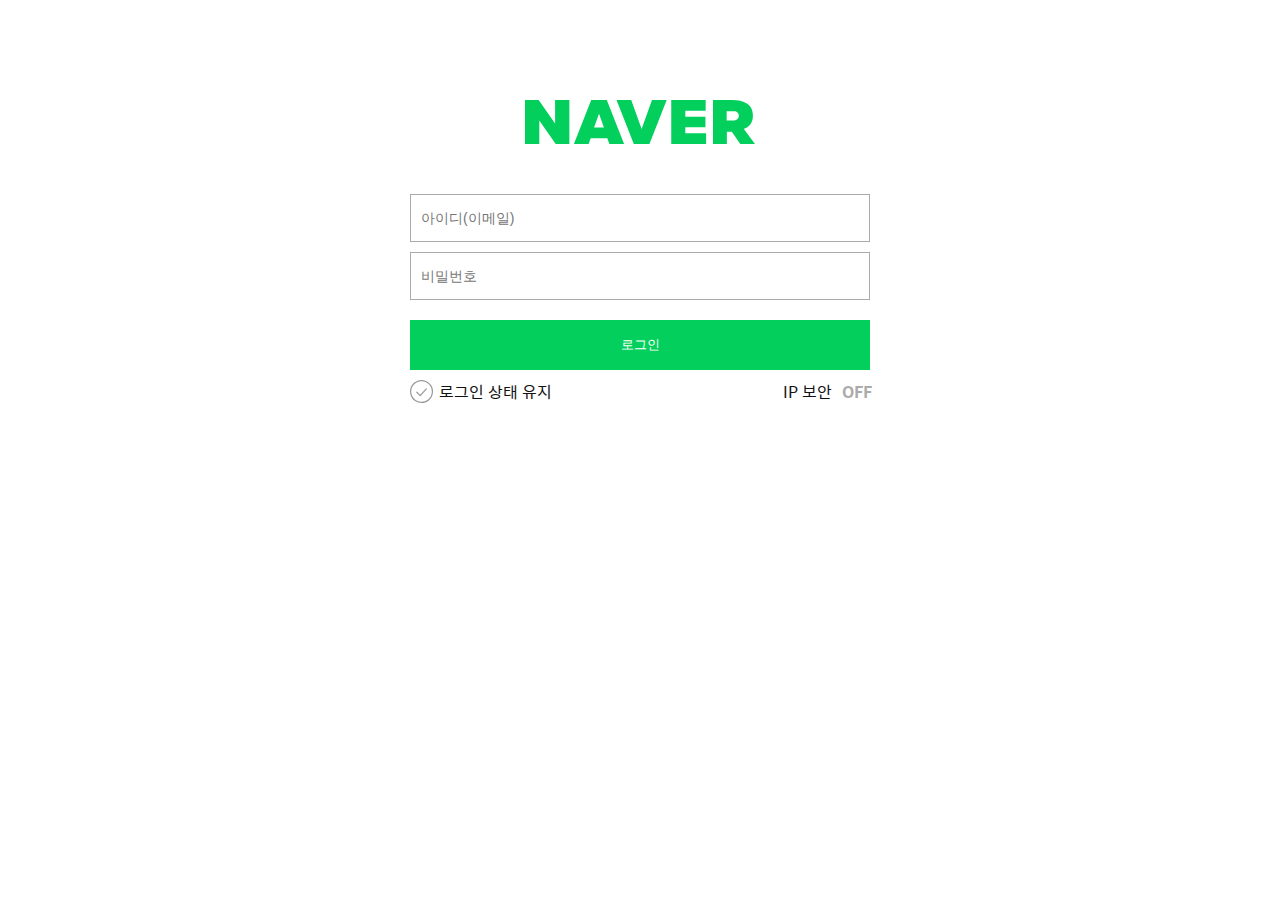
<file: mission02/index.html>
<!DOCTYPE html>
<html lang="ko-KR">

<head>
  <meta charset="UTF-8" />
  <meta http-equiv="X-UA-Compatible" content="IE=edge" />
  <meta name="viewport" content="width=device-width, initial-scale=1.0" />
  <title>네이버 - 로그인</title>
  <link rel="stylesheet" href="./css/style.css" />
  <script src="./js/main.js" defer></script>
</head>

<body>

  <h1 class="logo">
    <a href="https://www.naver.com/" class="naver-home-link">
      <img src="./images/logo.png" alt="네이버" srcset="./images/logo.svg"
        class="responsive-svg" />
    </a>
  </h1>

  <form action="URL" class="login-form" method="POST">
    <fieldset>
      <legend class="a11y">로그인 폼</legend>
      <div class="login-form-container">
        <div class="user-email">
          <label for="userEmail" class="a11y">아이디</label>
          <input type="email" class="user-email-input" id="userEmail"
            name="userEmail" placeholder="아이디(이메일)" required
            aria-invalid="false" aria-describedby="userEmailError"
            aria-live="assertive" />
          <span class="error-message" id="userEmailError">아이디는 이메일 형식으로 입력해
            주세요.</span>
        </div>
        <div class="user-password">
          <label for="userPassword" class="a11y">비밀번호</label>
          <input type="password" class="user-password-input" id="userPassword"
            name="userPassword" placeholder="비밀번호" required aria-invalid="false"
            aria-describedby="userPasswordError" aria-live="polite" />
          <span class="error-message" id="userPasswordError">비밀번호는 특수문자 포함 6자리 이상 입력해
            주세요.</span>
        </div>
        <div class="login-state-ip-security-checkbox-wrapper">
          <div class="login-state">
            <input type="checkbox" class="login-state-checkbox" id="loginState"
              name="state" />
            <label for="loginState" class="login-state-label">
              <span class="icon-check"></span>로그인 상태 유지
            </label>
          </div>
          <div class="ip-security-wrapper">
            <a href="./ip_security.html" rel="noopener noreferrer"
              title="IP 보안에 대해" class="ip-security-link" target="_blank">IP
              보안</a>
            <div class="ip-security">
              <input type="checkbox" class="ip-security-checkbox" name="ip"
                id="loginIp" />
              <label for="loginIp" class="ip-security-label"
                aria-label="IP 보안설정"></label>
            </div>
          </div>
        </div>
        <button type="submit" class="btn-login">로그인</button>
      </div>
    </fieldset>
  </form>

</body>

</html>
</file>
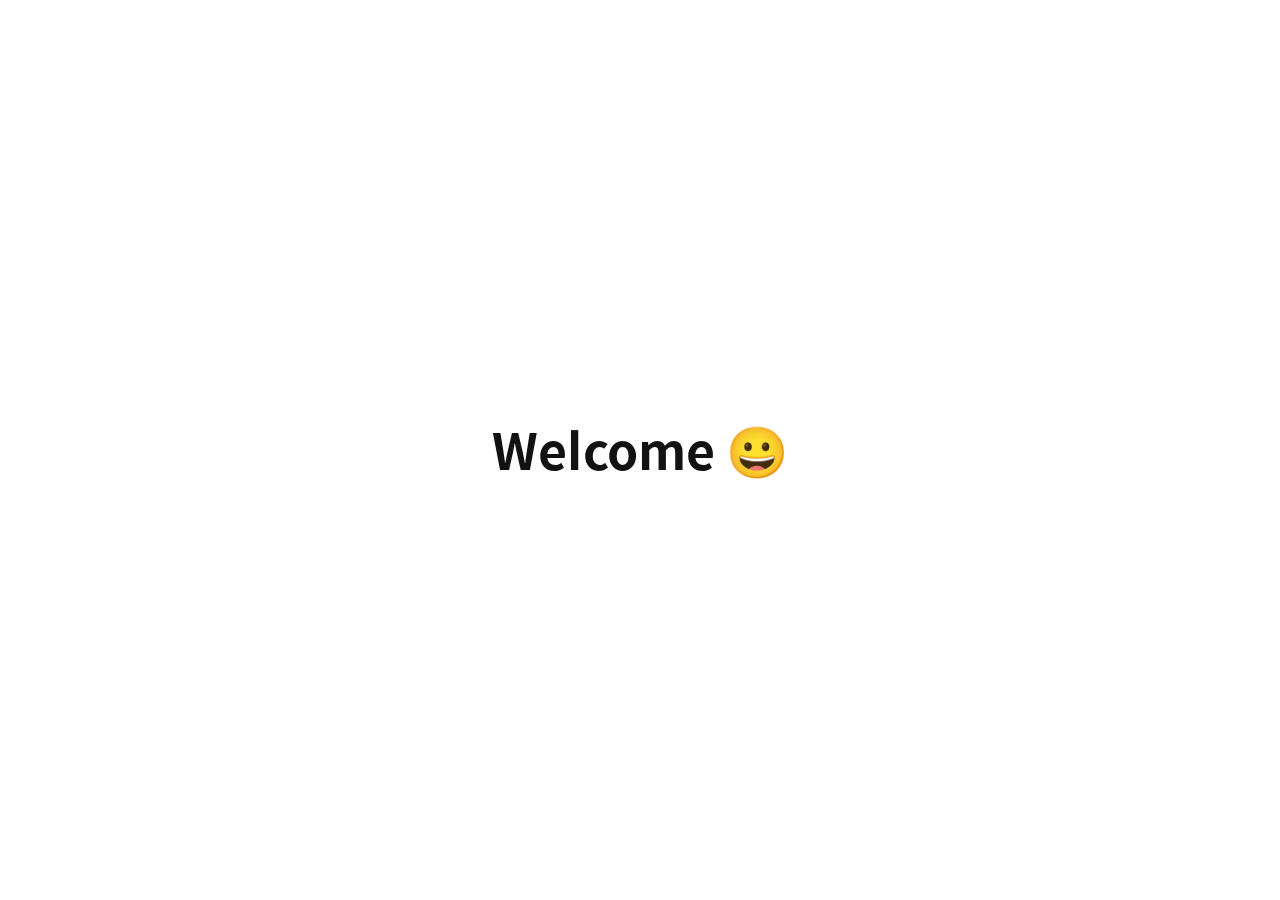
<file: mission02/welcome.html>
<!DOCTYPE html>
<html lang="ko-KR">
<head>
  <meta charset="UTF-8" />
  <meta name="viewport" content="width=device-width, initial-scale=1.0" />
  <title>welcome😄</title>
  <link rel="stylesheet" href="./css/style.css" />
</head>
<body>

  <h1 class="welcome">Welcome 😀</h1>
  
</body>
</html>
</file>
<file: mission02/css/style.css>
/* 웹폰트 - Spoqa Han Sans */
@import url(./fonts.css);

/* CSS 초기화 */
html,
body,
div,
span,
applet,
object,
iframe,
h1,
h2,
h3,
h4,
h5,
h6,
p,
blockquote,
pre,
a,
abbr,
acronym,
address,
big,
cite,
code,
del,
dfn,
em,
img,
ins,
kbd,
q,
s,
samp,
small,
strike,
strong,
sub,
sup,
tt,
var,
b,
u,
i,
center,
dl,
dt,
dd,
ol,
ul,
li,
fieldset,
form,
label,
legend,
table,
caption,
tbody,
tfoot,
thead,
tr,
th,
td,
article,
aside,
canvas,
details,
embed,
figure,
figcaption,
footer,
header,
hgroup,
menu,
nav,
output,
ruby,
section,
summary,
time,
mark,
audio,
video {
  margin: 0;
  padding: 0;
  border: 0;
  font-size: 100%;
  font: inherit;
  vertical-align: baseline;
}
/* HTML5 display-role reset for older browsers */
article,
aside,
details,
figcaption,
figure,
footer,
header,
hgroup,
menu,
nav,
section {
  display: block;
}
body {
  line-height: 1.15;
}
ol,
ul {
  list-style: none;
}
blockquote,
q {
  quotes: none;
}
blockquote:before,
blockquote:after,
q:before,
q:after {
  content: "";
  content: none;
}
table {
  border-collapse: collapse;
  border-spacing: 0;
}

a {
  color: inherit;
  text-decoration: none;
}

/* 숨김 콘텐츠 */
.a11y,
legend {
  position: absolute;
  width: 1px;
  height: 1px;
  margin: -1px;
  overflow: hidden;
  visibility: hidden;
  clip: rect(0, 0, 0, 0);
  clip-path: inset(50%);
}

/* 기본 박스 사이징 설정 */
*,
*::before,
*::after {
  box-sizing: border-box;
}

/* 기본 글자크기 설정 */
html {
  font-size: 10px;
}

/* 본문 기본 스타일 */
body {
  font-family: "Spoqa Han Sans", sans-serif;
  font-weight: 400;
  background-color: #fff;
  color: #121212;
  margin: 0;
  font-size: 1.6rem;
}

/* 공통 스타일 */
/* 공통 반응형 이미지 */
.responsive-img {
  max-width: 100%;
  height: auto;
}
.responsive-svg {
  width: 100%;
  height: auto;
}

/* 공통 네이버 로고 */
.logo {
  width: clamp(15rem, 51.25%, 23rem);
  margin: 7rem auto 4.5rem;
  font-size: 1rem;
}

.logo img {
  display: block;
}

/* 공통 로그인 폼 */
.login-form-container {
  display: flex;
  flex-flow: column wrap;
  gap: 1rem;
  margin-left: 1.5rem;
  margin-right: 1.5rem;
}

.user-email-input,
.user-password-input {
  width: 100%;
  font-size: 1.4rem;
  padding: 0.5rem 1rem;
  border: 1px solid #aaa;
  height: 4.8rem;
}

.user-email-input:focus,
.user-password-input:focus {
  outline: none;
  border-color: #03cf5d;
}

.user-email-input:focus::placeholder,
.user-password-input:focus::placeholder {
  color: #03cf5d;
}

.login-state-ip-security-checkbox-wrapper {
  /* background: salmon; */
  order: 1;
}

.btn-login {
  background: #03cf5d;
  padding: 1.6rem 0;
  color: #fff;
  border: 0;
  margin-top: 1rem;
  cursor: pointer;
}

/* 공통 에러 메세지 */
.error-message {
  color: red;
  display: none;
  font-size: 1.2rem;
  margin-top: 1rem;
}

.is--invalid + .error-message {
  display: block;
}

/* 공통 로그인 상태 유지 체크박스 */
.login-state {
  position: relative;
}

.login-state-checkbox {
  position: absolute;
  top: -0.4rem;
  left: -0.4rem;
  width: 2.4rem;
  height: 2.4rem;
  appearance: none;
}

.login-state-label {
  display: flex;
  flex-flow: row nowrap;
  align-items: center;
  gap: 0.5rem;
}

.login-state-label .icon-check {
  background: url(./../images/icon-unchecked.svg) no-repeat 0 0 /100%;
  display: block;
  width: 2.4rem;
  height: 2.4rem;
}

.login-state-checkbox:checked + .login-state-label .icon-check {
  background-image: url(./../images/icon-checked.svg);
}

.welcome{
  position: absolute;
  left: 50%;
  top: 50%;
  transform: translate(-50%,-50%);
  font-size: 5rem;
  font-weight: bold;
}

/* 모바일 스타일 */
@media (max-width: 480px) {
  /* 모바일 로그인 폼 */
  .login-form-container {
    /* background: skyblue; */
  }

  /* 모바일 IP 보완 및 체크박스 */
  .ip-security-wrapper {
    display: none;
  }

  /* 모바일 로그인 상태 유지 및 체크박스 */
  .login-state {
    float: right;
  }
}

/* 데스크탑 스타일 */
@media (min-width: 481px) {
  /* 데스크탑 로고 */
  .logo {
    width: 23rem;
    margin-top: 10rem;
    margin-bottom: 5rem;
  }

  /* 데스크탑 로그인 폼 */
  .login-form-container {
    width: 460px;
    margin-left: auto;
    margin-right: auto;
  }

  /* 데스크탑 로그인 상태유지 및 IP 보완 체크박스 */
  .login-state-ip-security-checkbox-wrapper {
    display: flex;
    flex-flow: row nowrap;
    justify-content: space-between;
    align-items: center;
  }

  /* 데스크탑 IP 보완 및 체크박스 */
  .ip-security-wrapper {
    display: flex;
    flex-flow: row nowrap;
    gap: 1rem;
  }

  .ip-security {
    position: relative;
  }

  .ip-security-checkbox {
    position: absolute;
    top: -0.4rem;
    right: -0.4rem;
    width: 2.8rem;
    height: 2rem;
    appearance: none;
  }

  .ip-security-label::before {
    content: "OFF";
    display: block;
    width: 2.8rem;
    text-align: right;
    color: #aaa;
    font-weight: 700;
  }

  .ip-security-checkbox:checked + .ip-security-label::before {
    content: "ON";
    color: #03cf5d;
  }
}
</file>
